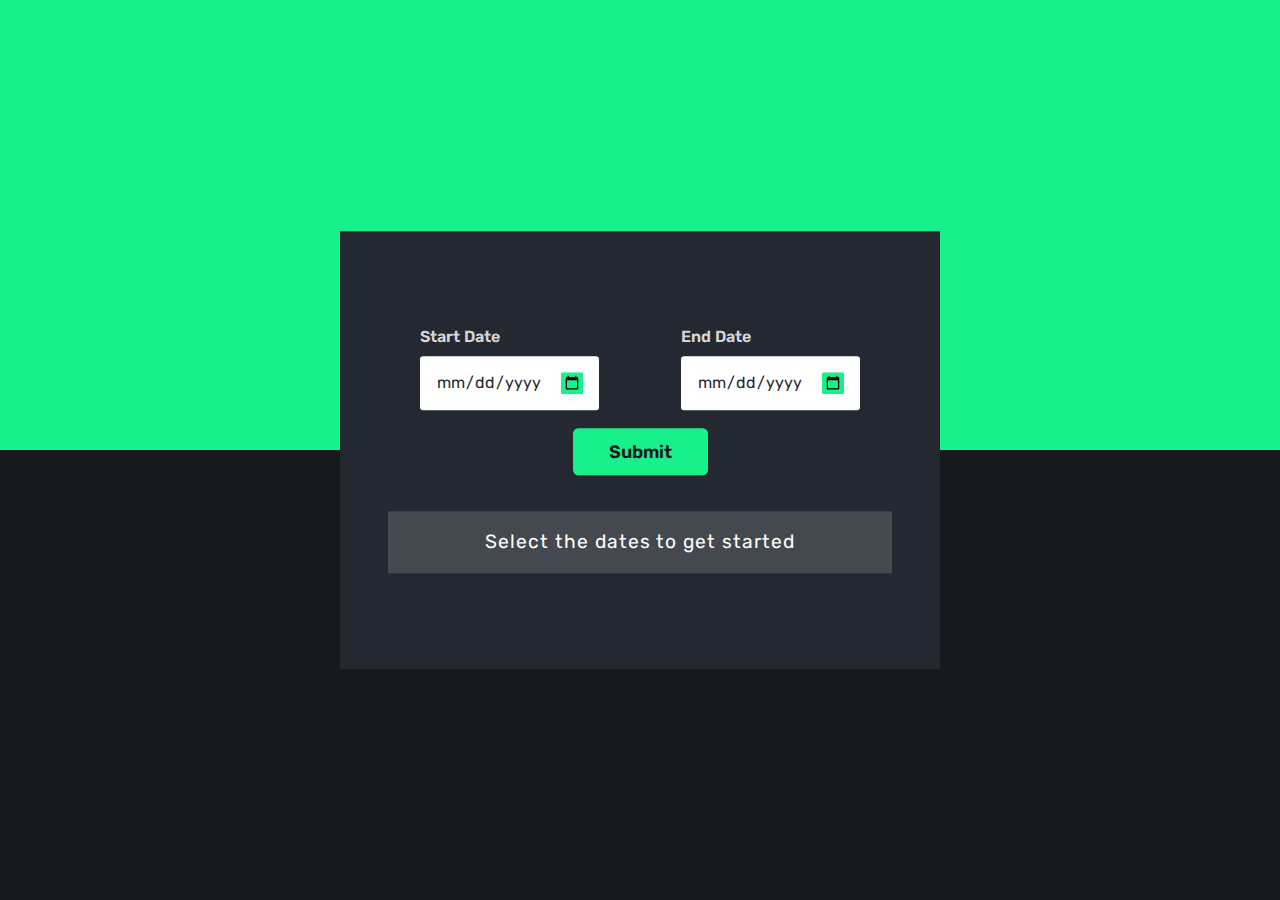
<file: index.html>
<!DOCTYPE html>
<html lang="en">
  <head>
    <meta name="viewport" content="width=device-width, initial-scale=1.0" />
    <title>Difference Between 2 Dates</title>
    <!-- Google Font -->
    <link
      href="https://fonts.googleapis.com/css2?family=Rubik:wght@400;600&display=swap"
      rel="stylesheet"
    />
    <!-- Stylesheet -->
    <link rel="stylesheet" href="style.css" />
  </head>
  <body>
    <div class="container">
      <div class="inp-wrapper">
        <div class="date-wrapper">
          <label for="date-1">Start Date</label>
          <input type="date" id="date-1" />
        </div>
        <div class="date-wrapper">
          <label for="date-2">End Date</label>
          <input type="date" id="date-2" />
        </div>
      </div>
      <button id="submit">Submit</button>
      <div id="output">Select the dates to get started</div>
    </div>
    <!-- Script -->
    <script src="script.js"></script>
  </body>
</html>
</file>
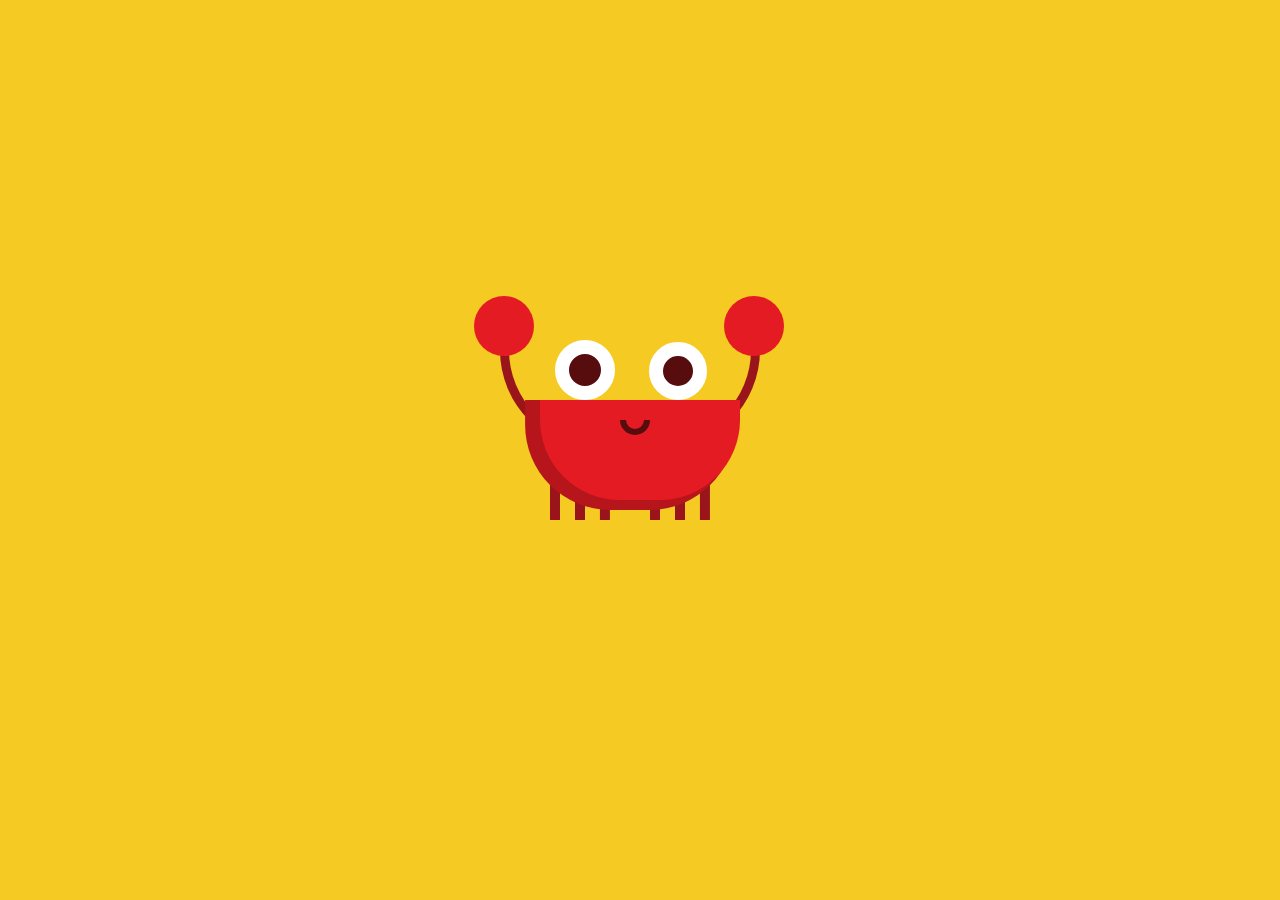
<file: Crab/index.html>
<!DOCTYPE html>
<html lang="en">
  <head>
    <meta name="viewport" content="width=device-width, initial-scale=1.0" />
    <title>Crab CSS Animation</title>
    <!-- Stylesheet -->
    <link rel="stylesheet" href="style.css" />
  </head>
  <body>
    <div class="container">
      <div class="crab">
        <div class="hand">
          <div class="claw-1-l"></div>
          <div class="claw-1-r"></div>
          <div class="claw-2-l"></div>
          <div class="claw-2-r"></div>
        </div>
        <div class="mouth"></div>
        <div class="legs-1"></div>
        <div class="legs-2"></div>
        <div class="eyes"></div>
      </div>
    </div>
  </body>
</html>
</file>
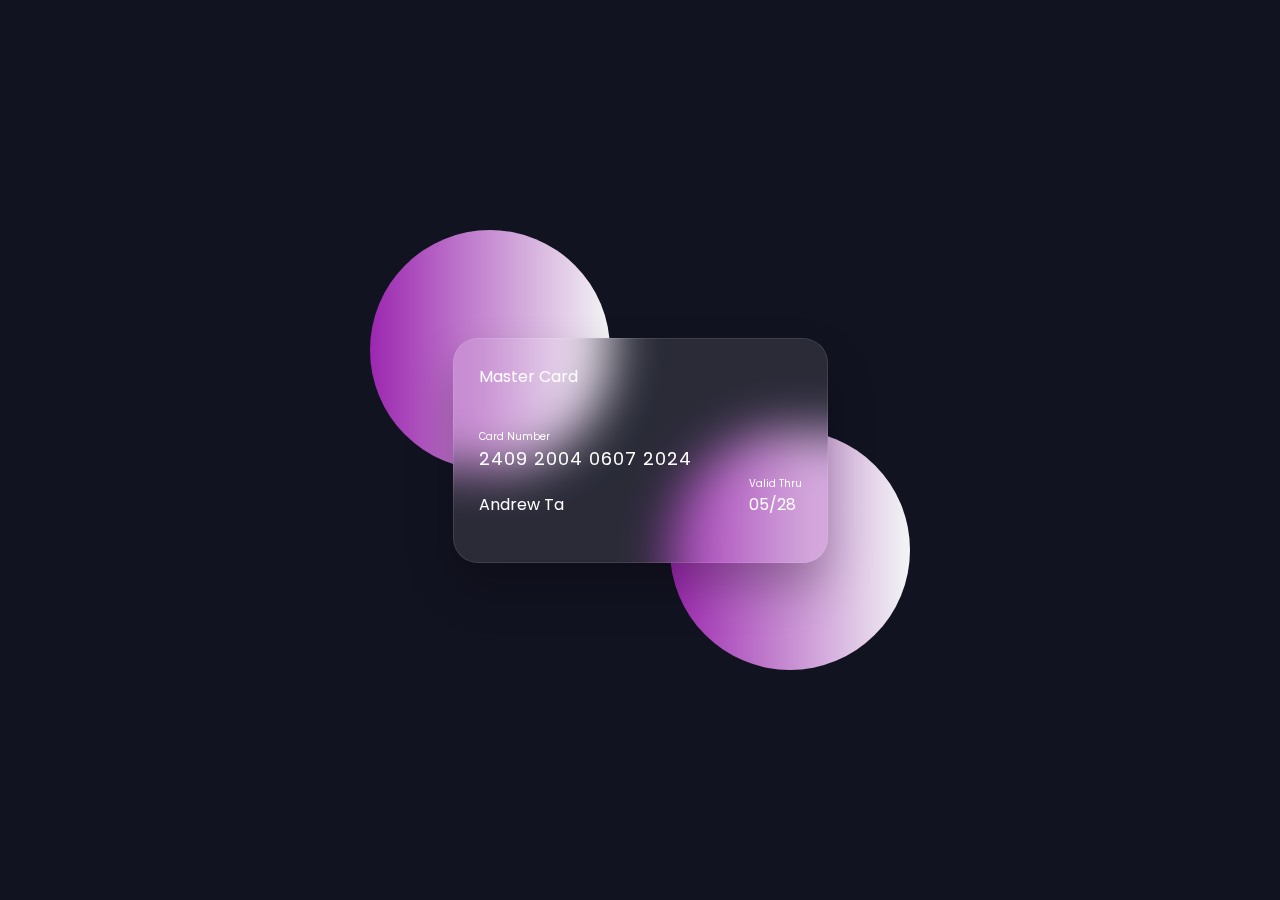
<file: Flip-Card/index.html>
<!DOCTYPE html>
<!-- Coding By CodingNepal - codingnepalweb.com -->
<html lang="en">
  <head>
    <meta charset="UTF-8" />
    <meta http-equiv="X-UA-Compatible" content="IE=edge" />
    <meta name="viewport" content="width=device-width, initial-scale=1.0" />
    <title>Flipping Card UI Design</title>
    <link rel="stylesheet" href="style.css" />
  </head>
  <body>
    <section>
      <div class="container">
        <div class="card front-face">
          <header>
            <span class="logo">
              <!--<img src="images/logo.png" alt="" />-->
              <h5>Master Card</h5>
            </span>
           <!--<img src="images/chip.png" alt="" class="chip" />-->
          </header>

          <div class="card-details">
            <div class="name-number">
              <h6>Card Number</h6>
              <h5 class="number">2409 2004 0607 2024</h5>
              <h5 class="name">Andrew Ta</h5>
            </div>

            <div class="valid-date">
              <h6>Valid Thru</h6>
              <h5>05/28</h5>
            </div>
          </div>
        </div>

        <div class="card back-face">
          <h6>
            For customer service call +84 1234 1234 or email at
            mastercard@gmail.com
          </h6>
          <span class="magnetic-strip"></span>
          <div class="signature"><i>xxx</i></div>
          <h5>
            Lorem ipsum dolor sit amet, consectetur adipisicing elit. Officia
            maiores sed doloremque nesciunt neque beatae voluptatibus doloribus.
            Libero et quis magni magnam nihil temporibus? Facere consectetur
            dolore reiciendis et veniam.
          </h5>
        </div>
      </div>
    </section>
  </body>
</html>
</file>
<file: style.css>
* {
    padding: 0;
    margin: 0;
    box-sizing: border-box;
    font-family: "Rubik", sans-serif;
  }
  body {
    height: 100vh;
    background: linear-gradient(#18f08b 50%, #16191e 50%);
  }
  .container {
    width: 90vw;
    max-width: 37.5em;
    background-color: #242831;
    padding: 6em 3em;
    position: absolute;
    transform: translate(-50%, -50%);
    top: 50%;
    left: 50%;
  }
  .inp-wrapper {
    display: flex;
    justify-content: space-around;
    gap: 1.2em;
  }
  label {
    color: #d5d5d5;
    display: block;
    font-weight: 600;
  }
  input[type="date"] {
    font-size: 16px;
    padding: 1em;
    color: #242831;
    border: none;
    outline: none;
    border-radius: 0.2em;
    margin-top: 0.6em;
  }
  ::-webkit-calendar-picker-indicator {
    background-color: #18f08b;
    padding: 0.2em;
    cursor: pointer;
    border-radius: 0.1em;
  }
  button {
    display: block;
    background-color: #18f08b;
    color: #16191e;
    font-size: 18px;
    margin: 1em auto 2em auto;
    border: none;
    padding: 0.7em 2em;
    border-radius: 0.3em;
    font-weight: 600;
  }
  
  #output {
    background-color: rgba(255, 255, 255, 0.15);
    text-align: center;
    padding: 1em;
    color: #ffffff;
    font-size: 1.2em;
    letter-spacing: 0.05em;
  }
  #output span {
    color: #18f08b;
    font-size: 1.4em;
    font-weight: 600;
  }
  @media screen and (max-width: 550px) {
    .container {
      padding: 4em 2em;
    }
    .inp-wrapper {
      flex-direction: column;
    }
    .date-wrapper {
      display: flex;
      align-items: center;
      flex-direction: column;
    }
  }
</file>
<file: Crab/style.css>
* {
    padding: 0;
    margin: 0;
    box-sizing: border-box;
  }
  body {
    background-color: #f5ca23;
  }
  .container {
    height: 31.25em;
    width: 31.25em;
    position: absolute;
    transform: translate(-50%, -50%);
    left: 50%;
    top: 50%;
  }
  .crab {
    height: 6.25em;
    width: 12.5em;
    background-color: #e41b23;
    border-radius: 0 0 5em 5em;
    box-shadow: -0.62em 0.31em 0 0.31em #b5151b;
    position: absolute;
    margin: auto;
    left: 0;
    right: 0;
    top: 0;
    bottom: 0;
    animation: move 3s infinite;
  }
  @keyframes move {
    50% {
      left: 3.12em;
    }
  }
  .hand {
    height: 6.25em;
    width: 16.25em;
    border: 0.62em solid #99151b;
    position: absolute;
    left: -2.5em;
    bottom: 3.12em;
    z-index: -1;
    border-radius: 0 0 9.37em 9.37em;
    border-top: none;
  }
  .claw-1-l,
  .claw-2-l {
    content: "";
    position: absolute;
    height: 3.75em;
    width: 1.87em;
    background-color: #e41b23;
    border-radius: 3.75em 0 0 3.75em;
    bottom: 5.31em;
    transform-origin: 50% 100%;
    animation: claw-1-l 2s infinite;
  }
  .claw-1-l {
    left: -2.18em;
  }
  .claw-2-l {
    left: 13.43em;
  }
  @keyframes claw-1-l {
    50% {
      transform: rotate(-15deg);
    }
  }
  .claw-1-r,
  .claw-2-r {
    content: "";
    position: absolute;
    height: 3.75em;
    width: 1.87em;
    background-color: #e41b23;
    border-radius: 0 4.37em 4.37em 0;
    transform-origin: 50% 100%;
    bottom: 5.31em;
    animation: claw-1-r 2s infinite;
  }
  .claw-1-r {
    left: -0.31em;
  }
  .claw-2-r {
    left: 15.31em;
  }
  @keyframes claw-1-r {
    50% {
      transform: rotate(15deg);
    }
  }
  .mouth {
    content: "";
    position: absolute;
    height: 0.93em;
    width: 1.87em;
    border: 0.43em solid #570c0e;
    border-radius: 0 0 2.5em 2.5em;
    border-top: none;
    top: 1.25em;
    left: 5em;
    z-index: 2;
  }
  .legs-1 {
    position: absolute;
    height: 2.5em;
    width: 0.62em;
    background-color: #99151b;
    z-index: -1;
    top: 5em;
    left: 0.62em;
    box-shadow: 3.12em 0 #99151b, 6.25em 0 #99151b, 9.37em 0 #99151b;
    animation: legs-1 1s infinite;
  }
  @keyframes legs-1 {
    50% {
      transform: translateY(-0.62em);
    }
  }
  .legs-2 {
    position: absolute;
    height: 2.5em;
    width: 0.62em;
    background-color: #99151b;
    z-index: -1;
    top: 5em;
    left: 2.18em;
    box-shadow: 6.25em 0 #99151b;
    animation: legs-1 1s 0.5s infinite;
  }
  @keyframes legs-2 {
    50% {
      transform: translateY(-0.62em);
    }
  }
  .eyes {
    position: absolute;
    height: 3.75em;
    width: 3.75em;
    background-color: #570c0e;
    border-radius: 50%;
    border: 0.93em solid #ffffff;
    bottom: 6.25em;
    left: 0.93em;
  }
  .eyes:before {
    position: absolute;
    content: "";
    height: 1.87em;
    width: 1.87em;
    background-color: #570c0e;
    border-radius: 50%;
    border: 0.93em solid #ffffff;
    bottom: -0.9em;
    left: 5em;
  }
</file>
<file: Flip-Card/style.css>
/* Import Google Font - Poppins */
@import url("https://fonts.googleapis.com/css2?family=Poppins:wght@300;400;500;600&display=swap");

* {
  margin: 0;
  padding: 0;
  box-sizing: border-box;
  font-family: "Poppins", sans-serif;
}
section {
  position: relative;
  min-height: 100vh;
  width: 100%;
  background: #121321;
  display: flex;
  align-items: center;
  justify-content: center;
  color: #fff;
  perspective: 1000px;
}
section::before {
  content: "";
  position: absolute;
  height: 240px;
  width: 240px;
  border-radius: 50%;
  transform: translate(-150px, -100px);
  background: linear-gradient(90deg, #9c27b0, #f3f5f5);
}
section::after {
  content: "";
  position: absolute;
  height: 240px;
  width: 240px;
  border-radius: 50%;
  transform: translate(150px, 100px);
  background: linear-gradient(90deg, #9c27b0, #f3f5f5);
}
.container {
  position: relative;
  height: 225px;
  width: 375px;
  z-index: 100;
  transition: 0.6s;
  transform-style: preserve-3d;
}
.container:hover {
  transform: rotateY(180deg);
}
.container .card {
  position: absolute;
  height: 100%;
  width: 100%;
  padding: 25px;
  border-radius: 25px;
  backdrop-filter: blur(25px);
  background: rgba(255, 255, 255, 0.1);
  box-shadow: 0 25px 45px rgba(0, 0, 0, 0.25);
  border: 1px solid rgba(255, 255, 255, 0.1);
  backface-visibility: hidden;
}
.front-face header,
.front-face .logo {
  display: flex;
  align-items: center;
}
.front-face header {
  justify-content: space-between;
}
.front-face .logo img {
  width: 48px;
  margin-right: 10px;
}
h5 {
  font-size: 16px;
  font-weight: 400;
}
.front-face .chip {
  width: 50px;
}
.front-face .card-details {
  display: flex;
  margin-top: 40px;
  align-items: flex-end;
  justify-content: space-between;
}
h6 {
  font-size: 10px;
  font-weight: 400;
}
h5.number {
  font-size: 18px;
  letter-spacing: 1px;
}
h5.name {
  margin-top: 20px;
}
.card.back-face {
  border: none;
  padding: 15px 25px 25px 25px;
  transform: rotateY(180deg);
}
.card.back-face h6 {
  font-size: 8px;
}
.card.back-face .magnetic-strip {
  position: absolute;
  top: 40px;
  left: 0;
  height: 45px;
  width: 100%;
  background: #000;
}
.card.back-face .signature {
  display: flex;
  justify-content: flex-end;
  align-items: center;
  margin-top: 80px;
  height: 40px;
  width: 85%;
  border-radius: 6px;
  background: repeating-linear-gradient(
    #fff,
    #fff 3px,
    #efefef 0px,
    #efefef 9px
  );
}
.signature i {
  color: #000;
  font-size: 12px;
  padding: 4px 6px;
  border-radius: 4px;
  background-color: #fff;
  margin-right: -30px;
  z-index: -1;
}
.card.back-face h5 {
  font-size: 8px;
  margin-top: 15px;
}
</file>
